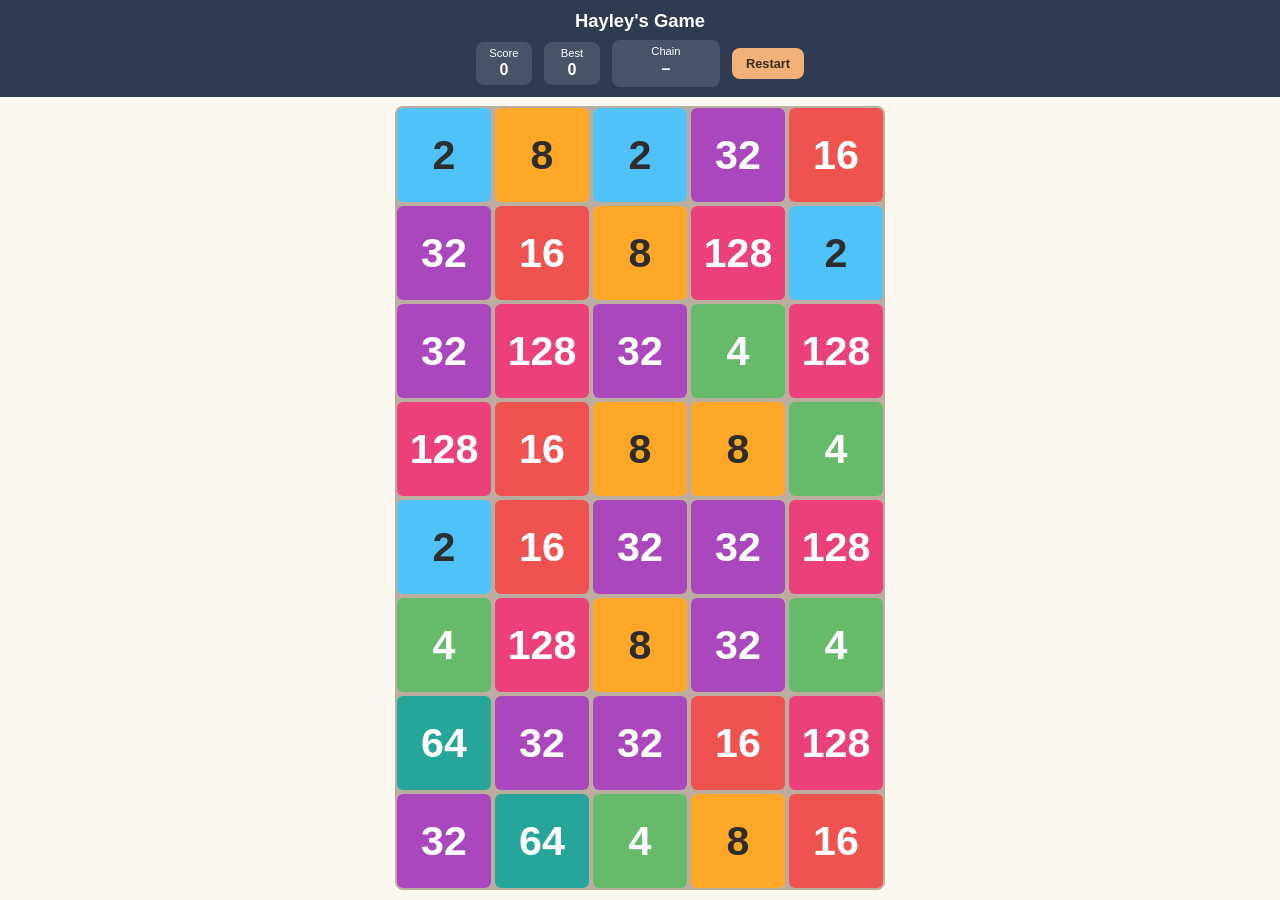
<file: index.html>
<!DOCTYPE html>
<html lang="en">
<head>
  <meta charset="UTF-8" />
  <meta name="viewport" content="width=device-width, initial-scale=1, maximum-scale=1, user-scalable=no, viewport-fit=cover" />
  <title>Hayley's Game</title>
  <meta name="theme-color" content="#2f3b52" />
  <meta name="apple-mobile-web-app-capable" content="yes" />
  <meta name="mobile-web-app-capable" content="yes" />
  <meta name="apple-mobile-web-app-status-bar-style" content="black-translucent" />
  <meta name="apple-mobile-web-app-title" content="Hayley's Game" />
  <link rel="manifest" href="manifest.webmanifest" />
  <link rel="apple-touch-icon" href="icons/icon-180.png" />
  <link rel="icon" href="icons/icon-192.png" type="image/png" />
  <link rel="stylesheet" href="style.css" />
</head>
<body>
  <header class="app-header">
    <h1>Hayley's Game</h1>
    <div class="hud">
      <div class="stat">Score<br /><span id="score">0</span></div>
      <div class="stat">Best<br /><span id="best">0</span></div>
      <div class="stat chain-stat">Chain<br /><span id="chainReadout">–</span></div>
      <button id="restartBtn" class="restart-btn">Restart</button>
    </div>
  </header>

  <main class="board" id="board">
    <div class="grid" id="grid">
      <div class="cells" id="cells"></div>
      <svg class="chain-line" id="chainLine"></svg>
      <div class="tiles" id="tiles"></div>
      <div class="hover-ring" id="hoverRing"></div>
    </div>
  </main>

  <div class="overlay" id="overlay">
    <div class="overlay-panel">
      <h2 id="overlayTitle">Game Over</h2>
      <p id="overlayText"></p>
      <button id="playAgainBtn">Play Again</button>
    </div>
  </div>

  <div class="milestone-toast" id="milestoneToast"></div>

  <button class="secret-door" id="secretDoor" aria-hidden="true" tabindex="-1"></button>

  <div class="install-banner" id="installBanner">
    <img class="install-banner-icon" src="icons/icon-180.png" alt="" />
    <div class="install-banner-text" id="installBannerText">
      Install this game: tap <span class="share-glyph" aria-label="Share">&#x2B06;&#xFE0E;</span>
      then <strong>Add to Home Screen</strong>
    </div>
    <button class="install-banner-btn" id="installBannerBtn" hidden>Install</button>
    <button class="install-banner-close" id="installBannerClose" aria-label="Dismiss">&times;</button>
  </div>

  <script src="app.js"></script>
  <script src="pwa.js"></script>
</body>
</html>
</file>
<file: style.css>
* {
  box-sizing: border-box;
}

html, body {
  margin: 0;
  padding: 0;
  height: 100%;
  overflow: hidden;
  font-family: -apple-system, BlinkMacSystemFont, "Segoe UI", Roboto, sans-serif;
  background: #faf8ef;
  touch-action: none;
}

body {
  display: flex;
  flex-direction: column;
  /* Stable small-viewport height: the board doesn't jump when the mobile
     browser's address bar collapses or expands. */
  height: 100svh;
}

.app-header {
  flex: 0 0 auto;
  padding: max(10px, env(safe-area-inset-top)) 16px 10px;
  background: #2f3b52;
  color: #fff;
}

.app-header h1 {
  margin: 0 0 8px;
  font-size: 1.15rem;
  text-align: center;
}

.hud {
  display: flex;
  align-items: center;
  justify-content: center;
  gap: 12px;
}

.stat {
  background: rgba(255, 255, 255, 0.12);
  border-radius: 8px;
  padding: 4px 12px;
  font-size: 0.7rem;
  text-align: center;
  line-height: 1.3;
  min-width: 56px;
}

/* Fixed width so the readout text growing/shrinking mid-drag (e.g. "–" to
   "Σ14 ▸ 16") never reflows the header or shoves the Restart button. */
.stat.chain-stat {
  width: 108px;
  padding-left: 6px;
  padding-right: 6px;
}

.stat.chain-stat span {
  display: inline-block;
  max-width: 100%;
  overflow: hidden;
  text-overflow: ellipsis;
  white-space: nowrap;
  font-variant-numeric: tabular-nums;
}

.stat span {
  font-size: 1rem;
  font-weight: 700;
}

.restart-btn {
  background: #f2b179;
  border: none;
  color: #3a2a1a;
  font-weight: 700;
  font-size: 0.8rem;
  padding: 8px 14px;
  border-radius: 8px;
  cursor: pointer;
}

.board {
  flex: 1 1 auto;
  min-height: 0;
  display: flex;
  align-items: center;
  justify-content: center;
  background: #faf8ef;
  /* Set while the install banner is visible so the board centers in the
     space above it instead of sitting underneath. */
  margin-bottom: var(--banner-space, 0px);
}

.grid {
  position: relative;
  background: #bbada0;
  border-radius: 8px;
}

.cells,
.tiles,
.chain-line {
  position: absolute;
  top: 0;
  left: 0;
  width: 100%;
  height: 100%;
}

.chain-line {
  pointer-events: none;
  overflow: visible;
  z-index: 6;
}

.hover-ring {
  position: absolute;
  top: 0;
  left: 0;
  pointer-events: none;
  border-radius: 8px;
  border: 3px solid rgba(255, 255, 255, 0.9);
  box-shadow: 0 0 0 2px rgba(0, 0, 0, 0.25), 0 0 10px 2px rgba(255, 255, 255, 0.6);
  display: none;
  transition: left 0.06s linear, top 0.06s linear, border-color 0.08s ease;
  z-index: 10;
}

.hover-ring.valid {
  border-color: #ffffff;
}

.hover-ring.invalid {
  border-color: rgba(255, 255, 255, 0.35);
  box-shadow: none;
}

.cell {
  position: absolute;
  background: rgba(238, 228, 218, 0.35);
  border-radius: 6px;
}

.tile {
  position: absolute;
  border-radius: 6px;
  display: flex;
  align-items: center;
  justify-content: center;
  font-weight: 700;
  color: #776e65;
  user-select: none;
  transition: left 0.12s ease, top 0.12s ease, transform 0.15s ease, opacity 0.15s ease;
  will-change: left, top;
}

.tile.selected {
  /* The chain-line's per-tile ring (drawn above at z-index 6) is the
     selection indicator now — this just keeps selected tiles' numbers
     crisp above their neighbors, without a second competing outline. */
  z-index: 5;
}

.tile.pop {
  animation: pop 0.18s ease;
}

.tile.removing {
  opacity: 0;
  transform: scale(0.4);
  z-index: -1;
}

.tile.dropping-in {
  transition: top 0.5s cubic-bezier(0.22, 1.6, 0.36, 1), left 0.12s ease, opacity 0.2s ease;
}

@keyframes pop {
  0% { transform: scale(0.55); }
  60% { transform: scale(1.18); }
  100% { transform: scale(1); }
}

/* A retiring tile swells, then bursts. */
.tile.exploding {
  animation: explode 0.26s ease forwards;
  z-index: 8;
}

@keyframes explode {
  0% { transform: scale(1); opacity: 1; }
  55% { transform: scale(1.35); opacity: 1; }
  100% { transform: scale(1.9); opacity: 0; }
}

.overlay {
  position: fixed;
  inset: 0;
  display: none;
  align-items: center;
  justify-content: center;
  background: rgba(0, 0, 0, 0.55);
  z-index: 100;
}

.overlay.visible {
  display: flex;
}

.overlay-panel {
  background: #faf8ef;
  border-radius: 12px;
  padding: 28px 24px;
  text-align: center;
  max-width: 80vw;
}

.overlay-panel h2 {
  margin: 0 0 8px;
  color: #2f3b52;
}

.overlay-panel p {
  margin: 0 0 18px;
  color: #776e65;
}

.overlay-panel button {
  background: #2f3b52;
  color: #fff;
  border: none;
  font-weight: 700;
  font-size: 0.95rem;
  padding: 10px 20px;
  border-radius: 8px;
  cursor: pointer;
}

.milestone-toast {
  position: fixed;
  left: 50%;
  top: max(70px, env(safe-area-inset-top));
  transform: translate(-50%, -20px);
  background: #2f3b52;
  color: #ffd700;
  font-weight: 700;
  font-size: 1rem;
  padding: 10px 20px;
  border-radius: 999px;
  box-shadow: 0 6px 16px rgba(0, 0, 0, 0.3);
  opacity: 0;
  pointer-events: none;
  transition: opacity 0.25s ease, transform 0.25s ease;
  z-index: 200;
  white-space: nowrap;
}

.milestone-toast.visible {
  opacity: 1;
  transform: translate(-50%, 0);
}

/* Invisible clubhouse entrance: triple-tap the top-left corner. */
.secret-door {
  position: fixed;
  top: 0;
  left: 0;
  width: 56px;
  height: calc(56px + env(safe-area-inset-top));
  background: transparent;
  border: none;
  padding: 0;
  z-index: 400;
  -webkit-tap-highlight-color: transparent;
}

.install-banner {
  position: fixed;
  left: 12px;
  right: 12px;
  bottom: max(12px, env(safe-area-inset-bottom));
  display: none;
  align-items: center;
  gap: 12px;
  background: #2f3b52;
  color: #fff;
  padding: 12px 14px;
  border-radius: 14px;
  box-shadow: 0 6px 16px rgba(0, 0, 0, 0.3);
  z-index: 300;
}

.install-banner.visible {
  display: flex;
}

.install-banner-icon {
  width: 40px;
  height: 40px;
  border-radius: 9px;
  flex: 0 0 auto;
}

.install-banner-text {
  flex: 1 1 auto;
  font-size: 0.85rem;
  line-height: 1.4;
}

.share-glyph {
  display: inline-block;
  color: #f2b179;
  font-weight: 700;
}

.install-banner-btn {
  flex: 0 0 auto;
  background: #f2b179;
  border: none;
  color: #3a2a1a;
  font-weight: 700;
  font-size: 0.85rem;
  padding: 9px 16px;
  border-radius: 8px;
  cursor: pointer;
}

.install-banner-close {
  flex: 0 0 auto;
  background: rgba(255, 255, 255, 0.12);
  border: none;
  color: #fff;
  font-size: 1.1rem;
  line-height: 1;
  width: 30px;
  height: 30px;
  border-radius: 50%;
  cursor: pointer;
}
</file>
